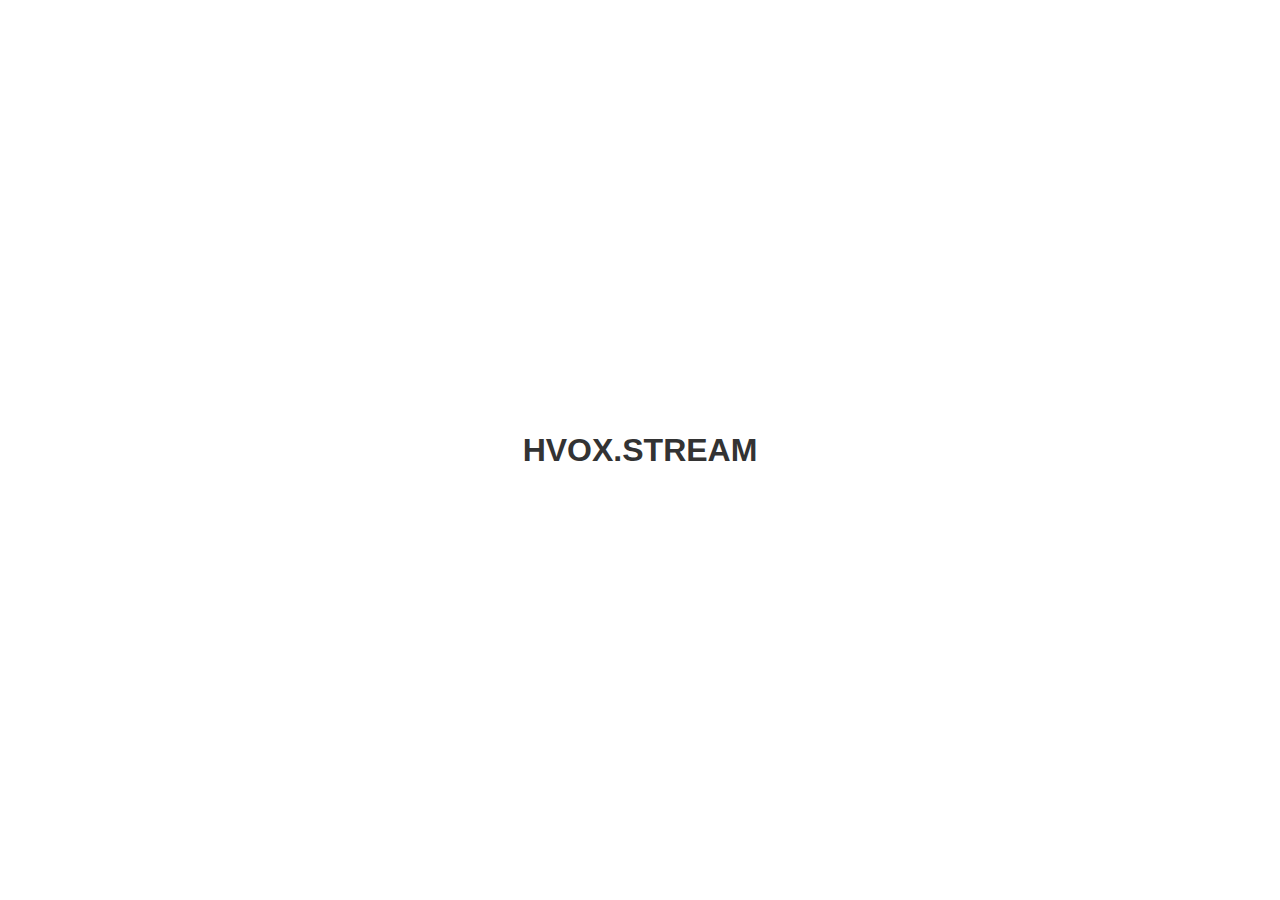
<file: public/index.html>
<!doctype html>
<html>
<head>
  <meta charset="utf-8">
  <title> hello world </title>
  <link rel="stylesheet" href="styles.css">
  <link rel="icon" type="image/x-icon" href="/icon.svg">
</head>
<body>
  <header>
    <h1>HVOX.STREAM</h1>
  </header>
</body>
</html>
</file>
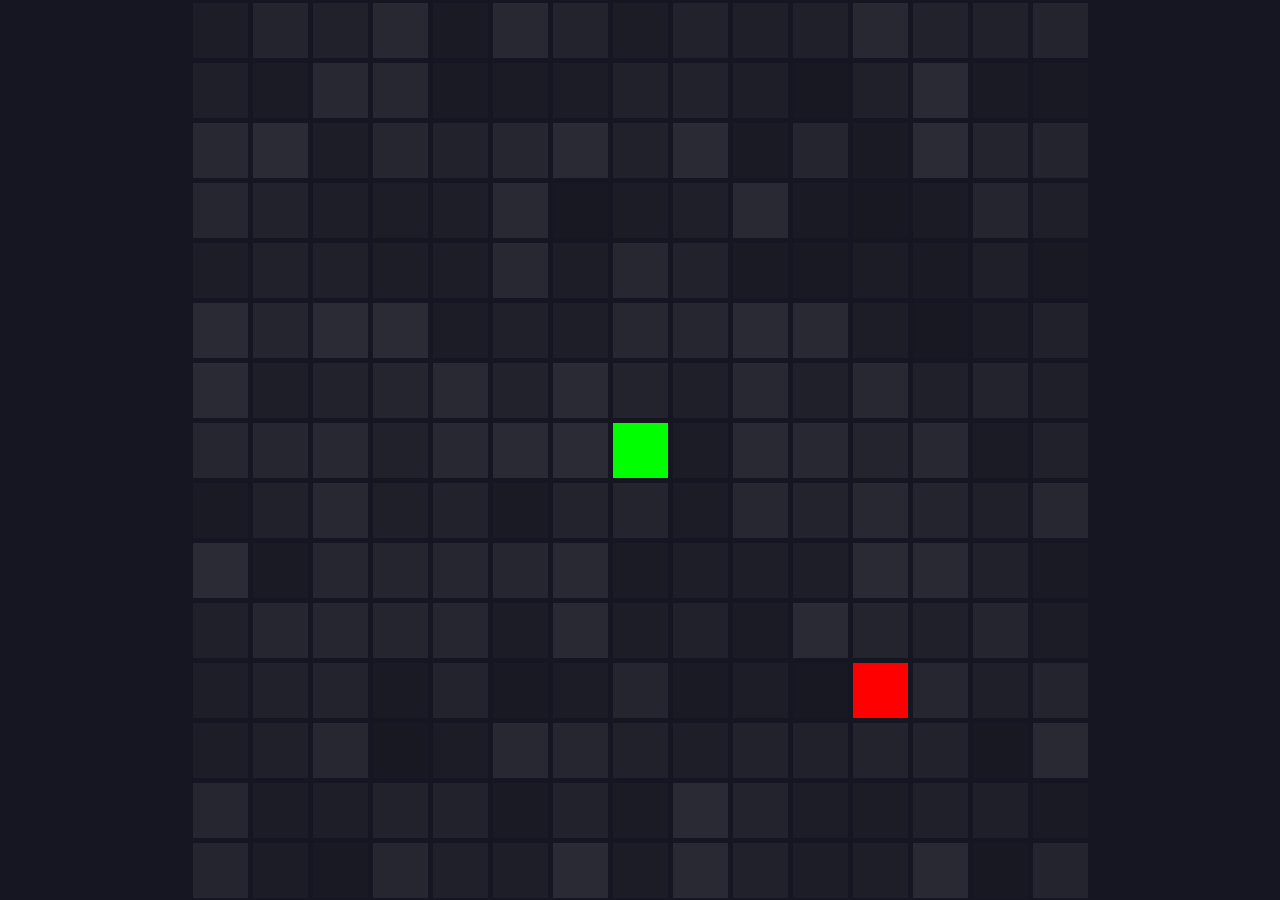
<file: public/snake/index.html>
<!doctype html>
<html>
<head>
  <meta charset="utf-8">
  <title> hello world </title>
  <link rel="stylesheet" href="styles.css">
  <link rel="icon" type="image/x-icon" href="../icon.svg">
  <script type="text/javascript" src="script.js"></script>
</head>
<body>
  <canvas id=canvas height=400 width=400></canvas>
</body>
</html>
</file>
<file: public/styles.css>
@media (prefers-color-scheme: dark) {
  html { background:  #333; color: white; }
}

@media (prefers-color-scheme: light) {
  html { background:  white; color: #333; }
}

header {
  font-family: sans-serif;
  display: flex;
  align-items: center;
  justify-content: center;
  height: 100vh
}

body {
  margin: 0;
}
</file>
<file: public/snake/styles.css>
html { background:  #151621; color: white; }

body {
  display: flex;
  align-items: center;
  justify-content: center;
  height: 100vh;
  margin: 0;
}

canvas {
  image-rendering: pixelated;
  width: calc(min(100vw, 100vh));
  height: calc(min(100vw, 100vh));
}
</file>
